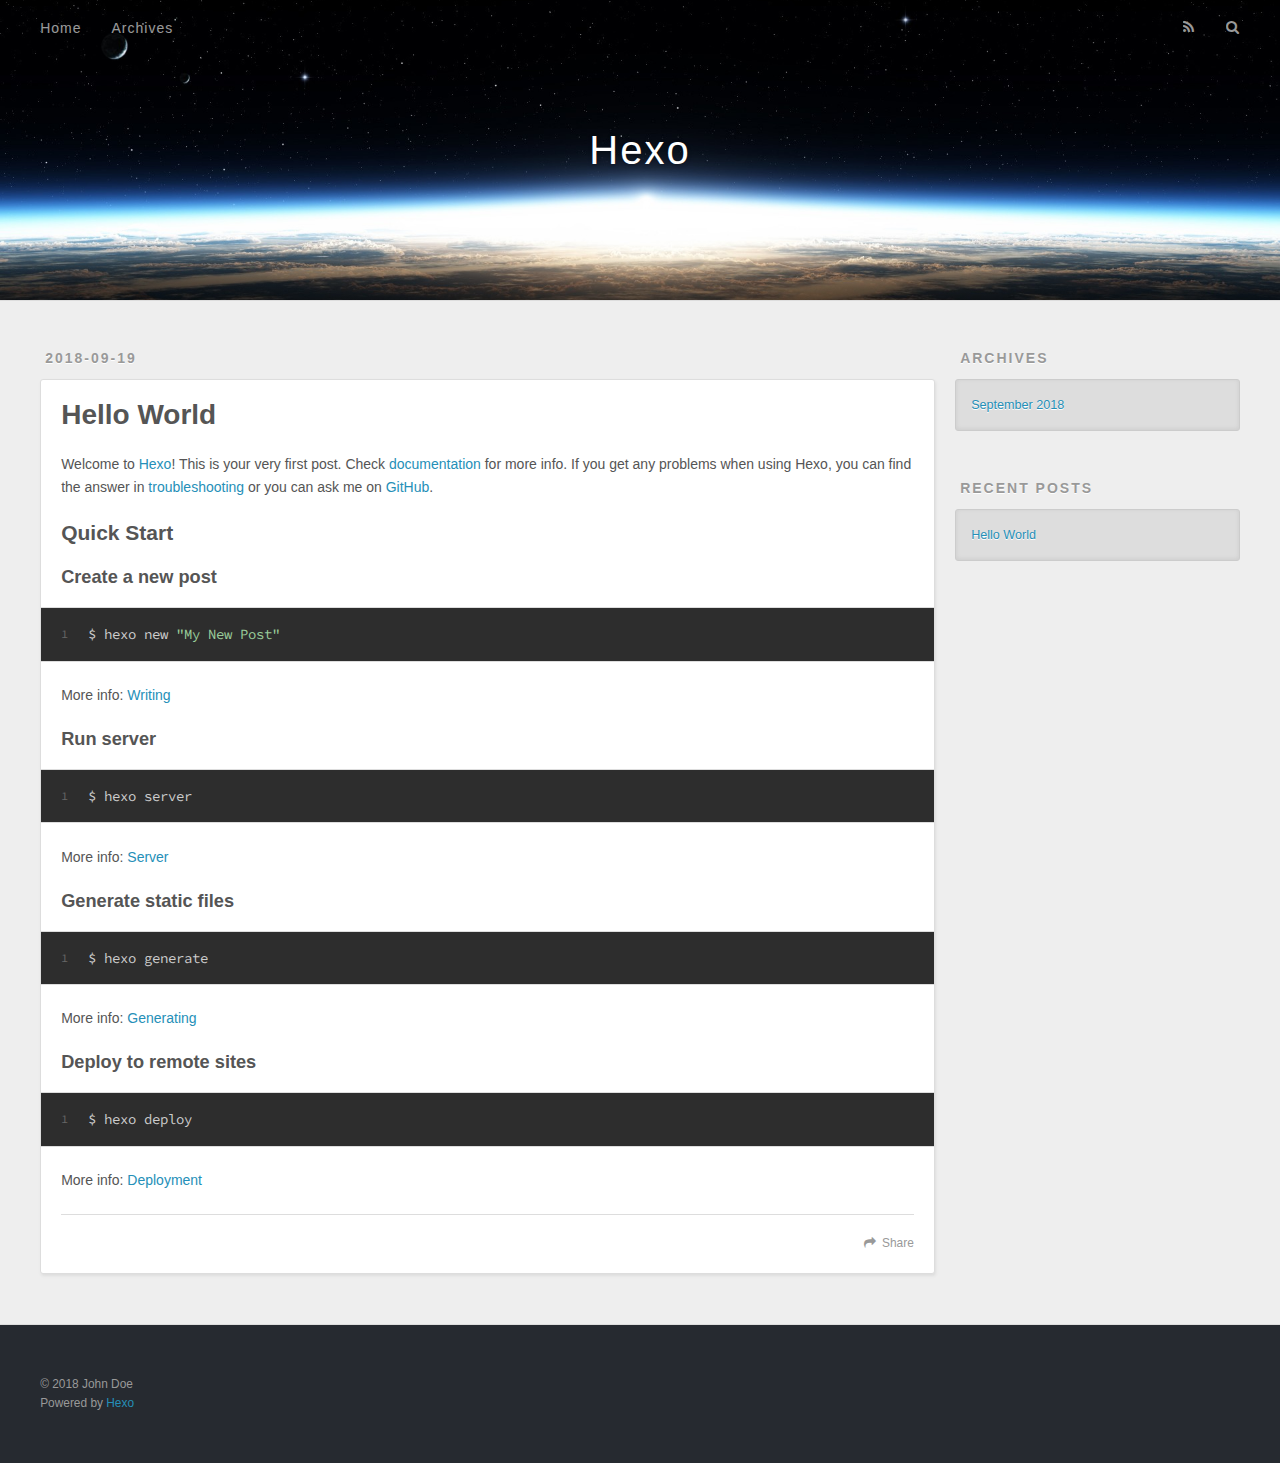
<file: index.html>
<!DOCTYPE html>
<html>
<head>
  <meta charset="utf-8">
  

  
  <title>Hexo</title>
  <meta name="viewport" content="width=device-width, initial-scale=1, maximum-scale=1">
  <meta property="og:type" content="website">
<meta property="og:title" content="Hexo">
<meta property="og:url" content="http://yoursite.com/index.html">
<meta property="og:site_name" content="Hexo">
<meta property="og:locale" content="default">
<meta name="twitter:card" content="summary">
<meta name="twitter:title" content="Hexo">
  
    <link rel="alternate" href="/atom.xml" title="Hexo" type="application/atom+xml">
  
  
    <link rel="icon" href="/favicon.png">
  
  
    <link href="//fonts.googleapis.com/css?family=Source+Code+Pro" rel="stylesheet" type="text/css">
  
  <link rel="stylesheet" href="/css/style.css">
</head>

<body>
  <div id="container">
    <div id="wrap">
      <header id="header">
  <div id="banner"></div>
  <div id="header-outer" class="outer">
    <div id="header-title" class="inner">
      <h1 id="logo-wrap">
        <a href="/" id="logo">Hexo</a>
      </h1>
      
    </div>
    <div id="header-inner" class="inner">
      <nav id="main-nav">
        <a id="main-nav-toggle" class="nav-icon"></a>
        
          <a class="main-nav-link" href="/">Home</a>
        
          <a class="main-nav-link" href="/archives">Archives</a>
        
      </nav>
      <nav id="sub-nav">
        
          <a id="nav-rss-link" class="nav-icon" href="/atom.xml" title="RSS Feed"></a>
        
        <a id="nav-search-btn" class="nav-icon" title="Search"></a>
      </nav>
      <div id="search-form-wrap">
        <form action="//google.com/search" method="get" accept-charset="UTF-8" class="search-form"><input type="search" name="q" class="search-form-input" placeholder="Search"><button type="submit" class="search-form-submit">&#xF002;</button><input type="hidden" name="sitesearch" value="http://yoursite.com"></form>
      </div>
    </div>
  </div>
</header>
      <div class="outer">
        <section id="main">
  
    <article id="post-hello-world" class="article article-type-post" itemscope itemprop="blogPost">
  <div class="article-meta">
    <a href="/2018/09/19/hello-world/" class="article-date">
  <time datetime="2018-09-19T08:23:38.314Z" itemprop="datePublished">2018-09-19</time>
</a>
    
  </div>
  <div class="article-inner">
    
    
      <header class="article-header">
        
  
    <h1 itemprop="name">
      <a class="article-title" href="/2018/09/19/hello-world/">Hello World</a>
    </h1>
  

      </header>
    
    <div class="article-entry" itemprop="articleBody">
      
        <p>Welcome to <a href="https://hexo.io/" target="_blank" rel="noopener">Hexo</a>! This is your very first post. Check <a href="https://hexo.io/docs/" target="_blank" rel="noopener">documentation</a> for more info. If you get any problems when using Hexo, you can find the answer in <a href="https://hexo.io/docs/troubleshooting.html" target="_blank" rel="noopener">troubleshooting</a> or you can ask me on <a href="https://github.com/hexojs/hexo/issues" target="_blank" rel="noopener">GitHub</a>.</p>
<h2 id="Quick-Start"><a href="#Quick-Start" class="headerlink" title="Quick Start"></a>Quick Start</h2><h3 id="Create-a-new-post"><a href="#Create-a-new-post" class="headerlink" title="Create a new post"></a>Create a new post</h3><figure class="highlight bash"><table><tr><td class="gutter"><pre><span class="line">1</span><br></pre></td><td class="code"><pre><span class="line">$ hexo new <span class="string">"My New Post"</span></span><br></pre></td></tr></table></figure>
<p>More info: <a href="https://hexo.io/docs/writing.html" target="_blank" rel="noopener">Writing</a></p>
<h3 id="Run-server"><a href="#Run-server" class="headerlink" title="Run server"></a>Run server</h3><figure class="highlight bash"><table><tr><td class="gutter"><pre><span class="line">1</span><br></pre></td><td class="code"><pre><span class="line">$ hexo server</span><br></pre></td></tr></table></figure>
<p>More info: <a href="https://hexo.io/docs/server.html" target="_blank" rel="noopener">Server</a></p>
<h3 id="Generate-static-files"><a href="#Generate-static-files" class="headerlink" title="Generate static files"></a>Generate static files</h3><figure class="highlight bash"><table><tr><td class="gutter"><pre><span class="line">1</span><br></pre></td><td class="code"><pre><span class="line">$ hexo generate</span><br></pre></td></tr></table></figure>
<p>More info: <a href="https://hexo.io/docs/generating.html" target="_blank" rel="noopener">Generating</a></p>
<h3 id="Deploy-to-remote-sites"><a href="#Deploy-to-remote-sites" class="headerlink" title="Deploy to remote sites"></a>Deploy to remote sites</h3><figure class="highlight bash"><table><tr><td class="gutter"><pre><span class="line">1</span><br></pre></td><td class="code"><pre><span class="line">$ hexo deploy</span><br></pre></td></tr></table></figure>
<p>More info: <a href="https://hexo.io/docs/deployment.html" target="_blank" rel="noopener">Deployment</a></p>

      
    </div>
    <footer class="article-footer">
      <a data-url="http://yoursite.com/2018/09/19/hello-world/" data-id="cjm8vusah0000b8v38bvvvcw1" class="article-share-link">Share</a>
      
      
    </footer>
  </div>
  
</article>


  


</section>
        
          <aside id="sidebar">
  
    

  
    

  
    
  
    
  <div class="widget-wrap">
    <h3 class="widget-title">Archives</h3>
    <div class="widget">
      <ul class="archive-list"><li class="archive-list-item"><a class="archive-list-link" href="/archives/2018/09/">September 2018</a></li></ul>
    </div>
  </div>


  
    
  <div class="widget-wrap">
    <h3 class="widget-title">Recent Posts</h3>
    <div class="widget">
      <ul>
        
          <li>
            <a href="/2018/09/19/hello-world/">Hello World</a>
          </li>
        
      </ul>
    </div>
  </div>

  
</aside>
        
      </div>
      <footer id="footer">
  
  <div class="outer">
    <div id="footer-info" class="inner">
      &copy; 2018 John Doe<br>
      Powered by <a href="http://hexo.io/" target="_blank">Hexo</a>
    </div>
  </div>
</footer>
    </div>
    <nav id="mobile-nav">
  
    <a href="/" class="mobile-nav-link">Home</a>
  
    <a href="/archives" class="mobile-nav-link">Archives</a>
  
</nav>
    

<script src="//ajax.googleapis.com/ajax/libs/jquery/2.0.3/jquery.min.js"></script>


  <link rel="stylesheet" href="/fancybox/jquery.fancybox.css">
  <script src="/fancybox/jquery.fancybox.pack.js"></script>


<script src="/js/script.js"></script>



  </div>
</body>
</html>
</file>
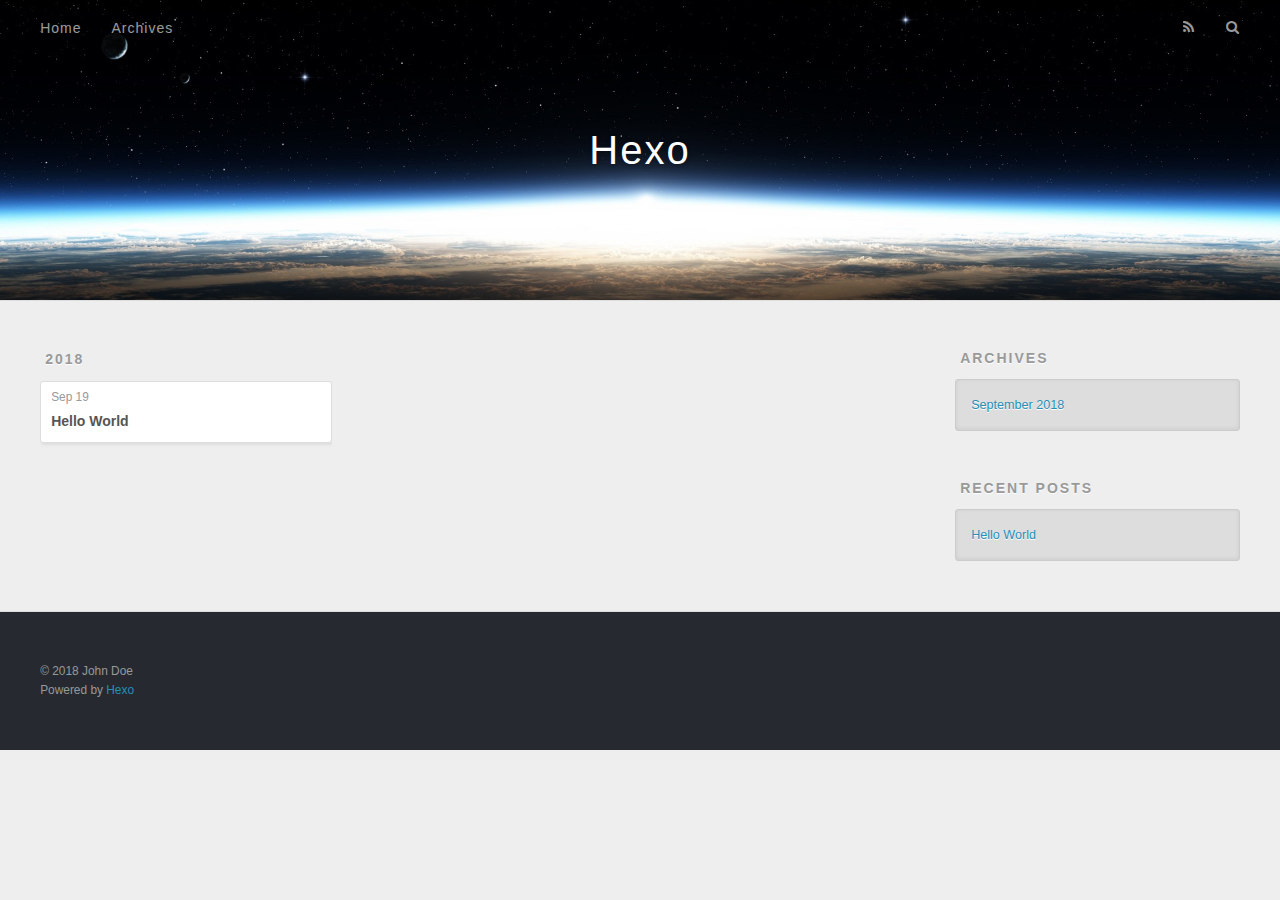
<file: archives/index.html>
<!DOCTYPE html>
<html>
<head>
  <meta charset="utf-8">
  

  
  <title>Archives | Hexo</title>
  <meta name="viewport" content="width=device-width, initial-scale=1, maximum-scale=1">
  <meta property="og:type" content="website">
<meta property="og:title" content="Hexo">
<meta property="og:url" content="http://yoursite.com/archives/index.html">
<meta property="og:site_name" content="Hexo">
<meta property="og:locale" content="default">
<meta name="twitter:card" content="summary">
<meta name="twitter:title" content="Hexo">
  
    <link rel="alternate" href="/atom.xml" title="Hexo" type="application/atom+xml">
  
  
    <link rel="icon" href="/favicon.png">
  
  
    <link href="//fonts.googleapis.com/css?family=Source+Code+Pro" rel="stylesheet" type="text/css">
  
  <link rel="stylesheet" href="/css/style.css">
</head>

<body>
  <div id="container">
    <div id="wrap">
      <header id="header">
  <div id="banner"></div>
  <div id="header-outer" class="outer">
    <div id="header-title" class="inner">
      <h1 id="logo-wrap">
        <a href="/" id="logo">Hexo</a>
      </h1>
      
    </div>
    <div id="header-inner" class="inner">
      <nav id="main-nav">
        <a id="main-nav-toggle" class="nav-icon"></a>
        
          <a class="main-nav-link" href="/">Home</a>
        
          <a class="main-nav-link" href="/archives">Archives</a>
        
      </nav>
      <nav id="sub-nav">
        
          <a id="nav-rss-link" class="nav-icon" href="/atom.xml" title="RSS Feed"></a>
        
        <a id="nav-search-btn" class="nav-icon" title="Search"></a>
      </nav>
      <div id="search-form-wrap">
        <form action="//google.com/search" method="get" accept-charset="UTF-8" class="search-form"><input type="search" name="q" class="search-form-input" placeholder="Search"><button type="submit" class="search-form-submit">&#xF002;</button><input type="hidden" name="sitesearch" value="http://yoursite.com"></form>
      </div>
    </div>
  </div>
</header>
      <div class="outer">
        <section id="main">
  
  
    
    
      
      
      <section class="archives-wrap">
        <div class="archive-year-wrap">
          <a href="/archives/2018" class="archive-year">2018</a>
        </div>
        <div class="archives">
    
    <article class="archive-article archive-type-post">
  <div class="archive-article-inner">
    <header class="archive-article-header">
      <a href="/2018/09/19/hello-world/" class="archive-article-date">
  <time datetime="2018-09-19T08:23:38.314Z" itemprop="datePublished">Sep 19</time>
</a>
      
  
    <h1 itemprop="name">
      <a class="archive-article-title" href="/2018/09/19/hello-world/">Hello World</a>
    </h1>
  

    </header>
  </div>
</article>
  
  
    </div></section>
  


</section>
        
          <aside id="sidebar">
  
    

  
    

  
    
  
    
  <div class="widget-wrap">
    <h3 class="widget-title">Archives</h3>
    <div class="widget">
      <ul class="archive-list"><li class="archive-list-item"><a class="archive-list-link" href="/archives/2018/09/">September 2018</a></li></ul>
    </div>
  </div>


  
    
  <div class="widget-wrap">
    <h3 class="widget-title">Recent Posts</h3>
    <div class="widget">
      <ul>
        
          <li>
            <a href="/2018/09/19/hello-world/">Hello World</a>
          </li>
        
      </ul>
    </div>
  </div>

  
</aside>
        
      </div>
      <footer id="footer">
  
  <div class="outer">
    <div id="footer-info" class="inner">
      &copy; 2018 John Doe<br>
      Powered by <a href="http://hexo.io/" target="_blank">Hexo</a>
    </div>
  </div>
</footer>
    </div>
    <nav id="mobile-nav">
  
    <a href="/" class="mobile-nav-link">Home</a>
  
    <a href="/archives" class="mobile-nav-link">Archives</a>
  
</nav>
    

<script src="//ajax.googleapis.com/ajax/libs/jquery/2.0.3/jquery.min.js"></script>


  <link rel="stylesheet" href="/fancybox/jquery.fancybox.css">
  <script src="/fancybox/jquery.fancybox.pack.js"></script>


<script src="/js/script.js"></script>



  </div>
</body>
</html>
</file>
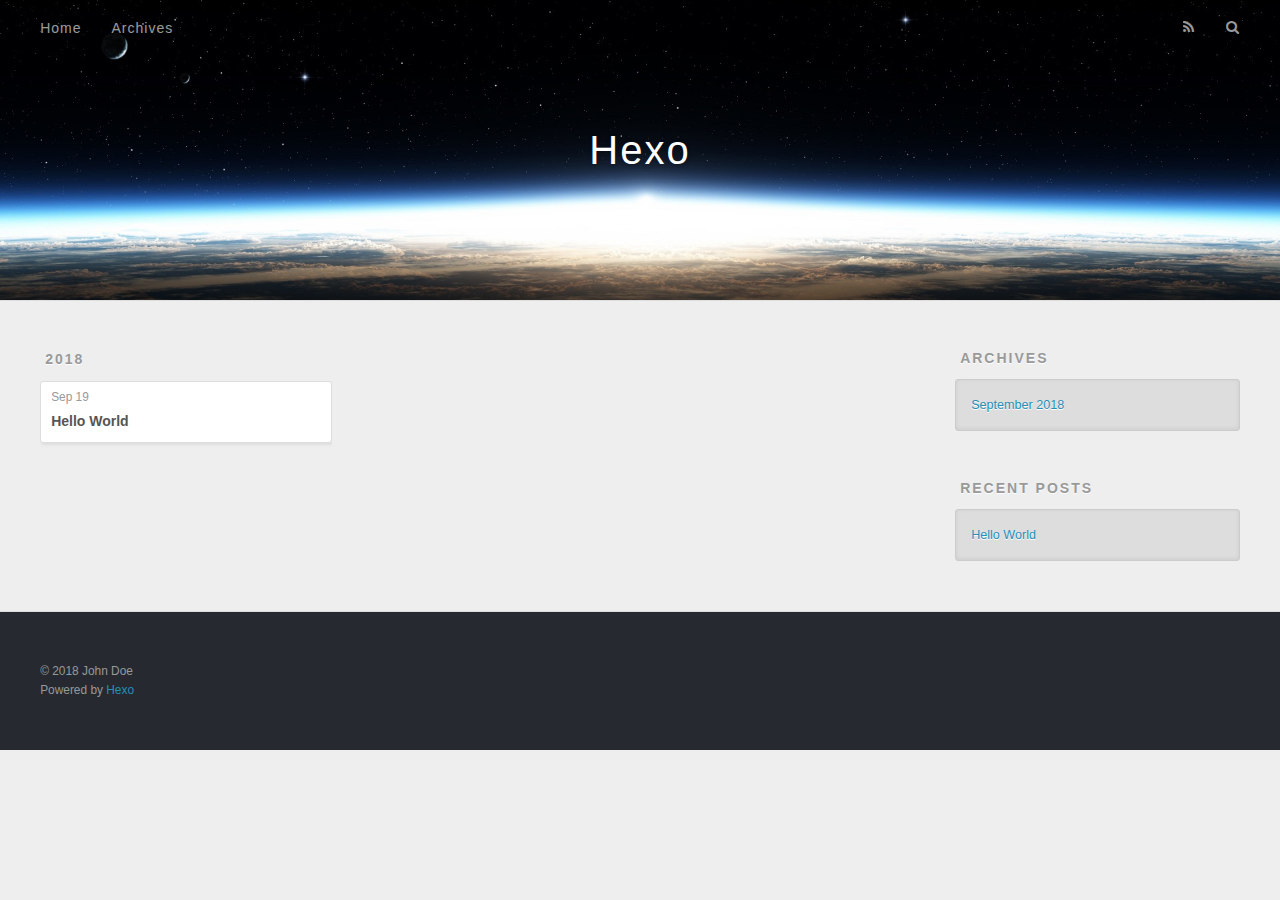
<file: archives/2018/index.html>
<!DOCTYPE html>
<html>
<head>
  <meta charset="utf-8">
  

  
  <title>Archives: 2018 | Hexo</title>
  <meta name="viewport" content="width=device-width, initial-scale=1, maximum-scale=1">
  <meta property="og:type" content="website">
<meta property="og:title" content="Hexo">
<meta property="og:url" content="http://yoursite.com/archives/2018/index.html">
<meta property="og:site_name" content="Hexo">
<meta property="og:locale" content="default">
<meta name="twitter:card" content="summary">
<meta name="twitter:title" content="Hexo">
  
    <link rel="alternate" href="/atom.xml" title="Hexo" type="application/atom+xml">
  
  
    <link rel="icon" href="/favicon.png">
  
  
    <link href="//fonts.googleapis.com/css?family=Source+Code+Pro" rel="stylesheet" type="text/css">
  
  <link rel="stylesheet" href="/css/style.css">
</head>

<body>
  <div id="container">
    <div id="wrap">
      <header id="header">
  <div id="banner"></div>
  <div id="header-outer" class="outer">
    <div id="header-title" class="inner">
      <h1 id="logo-wrap">
        <a href="/" id="logo">Hexo</a>
      </h1>
      
    </div>
    <div id="header-inner" class="inner">
      <nav id="main-nav">
        <a id="main-nav-toggle" class="nav-icon"></a>
        
          <a class="main-nav-link" href="/">Home</a>
        
          <a class="main-nav-link" href="/archives">Archives</a>
        
      </nav>
      <nav id="sub-nav">
        
          <a id="nav-rss-link" class="nav-icon" href="/atom.xml" title="RSS Feed"></a>
        
        <a id="nav-search-btn" class="nav-icon" title="Search"></a>
      </nav>
      <div id="search-form-wrap">
        <form action="//google.com/search" method="get" accept-charset="UTF-8" class="search-form"><input type="search" name="q" class="search-form-input" placeholder="Search"><button type="submit" class="search-form-submit">&#xF002;</button><input type="hidden" name="sitesearch" value="http://yoursite.com"></form>
      </div>
    </div>
  </div>
</header>
      <div class="outer">
        <section id="main">
  
  
    
    
      
      
      <section class="archives-wrap">
        <div class="archive-year-wrap">
          <a href="/archives/2018" class="archive-year">2018</a>
        </div>
        <div class="archives">
    
    <article class="archive-article archive-type-post">
  <div class="archive-article-inner">
    <header class="archive-article-header">
      <a href="/2018/09/19/hello-world/" class="archive-article-date">
  <time datetime="2018-09-19T08:23:38.314Z" itemprop="datePublished">Sep 19</time>
</a>
      
  
    <h1 itemprop="name">
      <a class="archive-article-title" href="/2018/09/19/hello-world/">Hello World</a>
    </h1>
  

    </header>
  </div>
</article>
  
  
    </div></section>
  


</section>
        
          <aside id="sidebar">
  
    

  
    

  
    
  
    
  <div class="widget-wrap">
    <h3 class="widget-title">Archives</h3>
    <div class="widget">
      <ul class="archive-list"><li class="archive-list-item"><a class="archive-list-link" href="/archives/2018/09/">September 2018</a></li></ul>
    </div>
  </div>


  
    
  <div class="widget-wrap">
    <h3 class="widget-title">Recent Posts</h3>
    <div class="widget">
      <ul>
        
          <li>
            <a href="/2018/09/19/hello-world/">Hello World</a>
          </li>
        
      </ul>
    </div>
  </div>

  
</aside>
        
      </div>
      <footer id="footer">
  
  <div class="outer">
    <div id="footer-info" class="inner">
      &copy; 2018 John Doe<br>
      Powered by <a href="http://hexo.io/" target="_blank">Hexo</a>
    </div>
  </div>
</footer>
    </div>
    <nav id="mobile-nav">
  
    <a href="/" class="mobile-nav-link">Home</a>
  
    <a href="/archives" class="mobile-nav-link">Archives</a>
  
</nav>
    

<script src="//ajax.googleapis.com/ajax/libs/jquery/2.0.3/jquery.min.js"></script>


  <link rel="stylesheet" href="/fancybox/jquery.fancybox.css">
  <script src="/fancybox/jquery.fancybox.pack.js"></script>


<script src="/js/script.js"></script>



  </div>
</body>
</html>
</file>
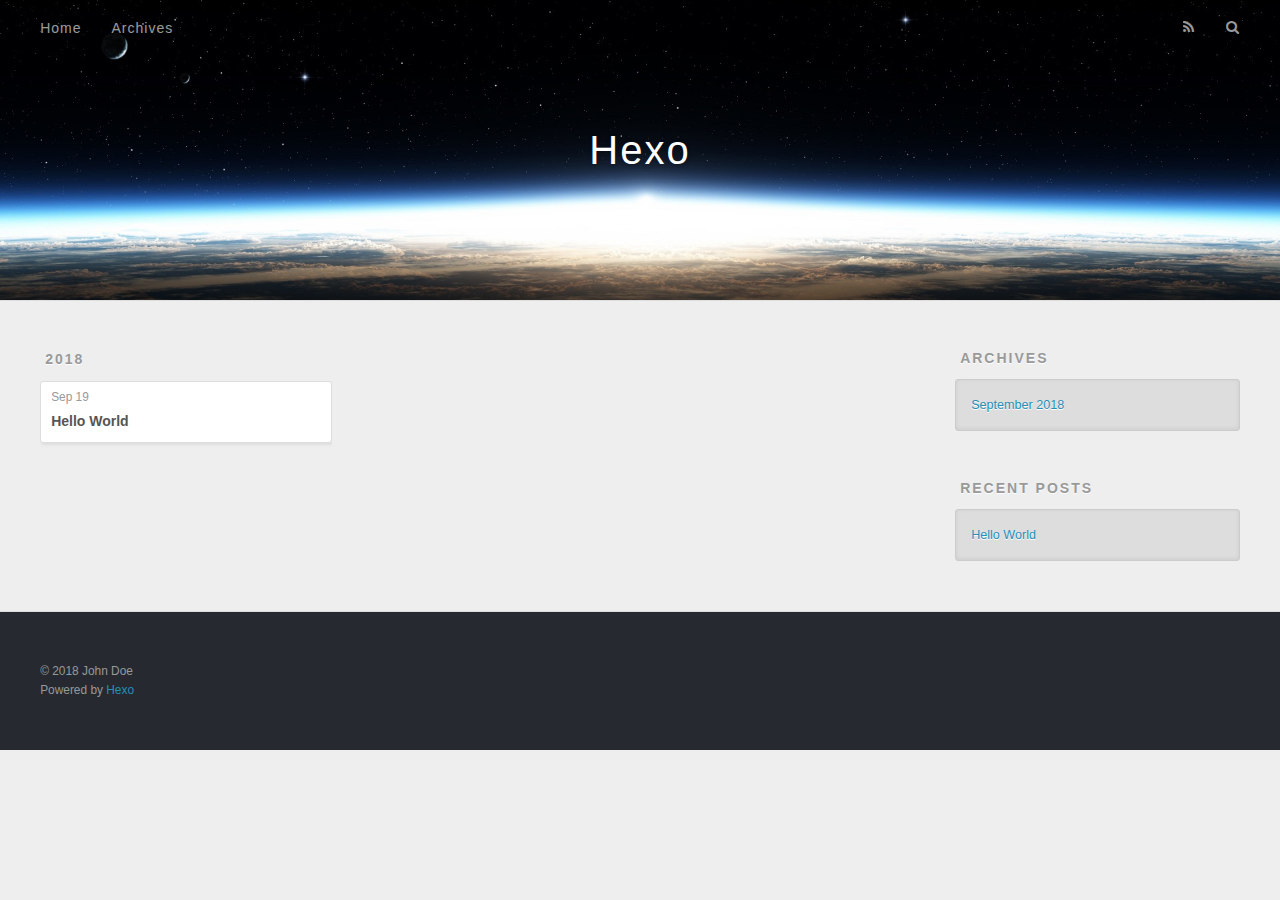
<file: archives/2018/09/index.html>
<!DOCTYPE html>
<html>
<head>
  <meta charset="utf-8">
  

  
  <title>Archives: 2018/9 | Hexo</title>
  <meta name="viewport" content="width=device-width, initial-scale=1, maximum-scale=1">
  <meta property="og:type" content="website">
<meta property="og:title" content="Hexo">
<meta property="og:url" content="http://yoursite.com/archives/2018/09/index.html">
<meta property="og:site_name" content="Hexo">
<meta property="og:locale" content="default">
<meta name="twitter:card" content="summary">
<meta name="twitter:title" content="Hexo">
  
    <link rel="alternate" href="/atom.xml" title="Hexo" type="application/atom+xml">
  
  
    <link rel="icon" href="/favicon.png">
  
  
    <link href="//fonts.googleapis.com/css?family=Source+Code+Pro" rel="stylesheet" type="text/css">
  
  <link rel="stylesheet" href="/css/style.css">
</head>

<body>
  <div id="container">
    <div id="wrap">
      <header id="header">
  <div id="banner"></div>
  <div id="header-outer" class="outer">
    <div id="header-title" class="inner">
      <h1 id="logo-wrap">
        <a href="/" id="logo">Hexo</a>
      </h1>
      
    </div>
    <div id="header-inner" class="inner">
      <nav id="main-nav">
        <a id="main-nav-toggle" class="nav-icon"></a>
        
          <a class="main-nav-link" href="/">Home</a>
        
          <a class="main-nav-link" href="/archives">Archives</a>
        
      </nav>
      <nav id="sub-nav">
        
          <a id="nav-rss-link" class="nav-icon" href="/atom.xml" title="RSS Feed"></a>
        
        <a id="nav-search-btn" class="nav-icon" title="Search"></a>
      </nav>
      <div id="search-form-wrap">
        <form action="//google.com/search" method="get" accept-charset="UTF-8" class="search-form"><input type="search" name="q" class="search-form-input" placeholder="Search"><button type="submit" class="search-form-submit">&#xF002;</button><input type="hidden" name="sitesearch" value="http://yoursite.com"></form>
      </div>
    </div>
  </div>
</header>
      <div class="outer">
        <section id="main">
  
  
    
    
      
      
      <section class="archives-wrap">
        <div class="archive-year-wrap">
          <a href="/archives/2018" class="archive-year">2018</a>
        </div>
        <div class="archives">
    
    <article class="archive-article archive-type-post">
  <div class="archive-article-inner">
    <header class="archive-article-header">
      <a href="/2018/09/19/hello-world/" class="archive-article-date">
  <time datetime="2018-09-19T08:23:38.314Z" itemprop="datePublished">Sep 19</time>
</a>
      
  
    <h1 itemprop="name">
      <a class="archive-article-title" href="/2018/09/19/hello-world/">Hello World</a>
    </h1>
  

    </header>
  </div>
</article>
  
  
    </div></section>
  


</section>
        
          <aside id="sidebar">
  
    

  
    

  
    
  
    
  <div class="widget-wrap">
    <h3 class="widget-title">Archives</h3>
    <div class="widget">
      <ul class="archive-list"><li class="archive-list-item"><a class="archive-list-link" href="/archives/2018/09/">September 2018</a></li></ul>
    </div>
  </div>


  
    
  <div class="widget-wrap">
    <h3 class="widget-title">Recent Posts</h3>
    <div class="widget">
      <ul>
        
          <li>
            <a href="/2018/09/19/hello-world/">Hello World</a>
          </li>
        
      </ul>
    </div>
  </div>

  
</aside>
        
      </div>
      <footer id="footer">
  
  <div class="outer">
    <div id="footer-info" class="inner">
      &copy; 2018 John Doe<br>
      Powered by <a href="http://hexo.io/" target="_blank">Hexo</a>
    </div>
  </div>
</footer>
    </div>
    <nav id="mobile-nav">
  
    <a href="/" class="mobile-nav-link">Home</a>
  
    <a href="/archives" class="mobile-nav-link">Archives</a>
  
</nav>
    

<script src="//ajax.googleapis.com/ajax/libs/jquery/2.0.3/jquery.min.js"></script>


  <link rel="stylesheet" href="/fancybox/jquery.fancybox.css">
  <script src="/fancybox/jquery.fancybox.pack.js"></script>


<script src="/js/script.js"></script>



  </div>
</body>
</html>
</file>
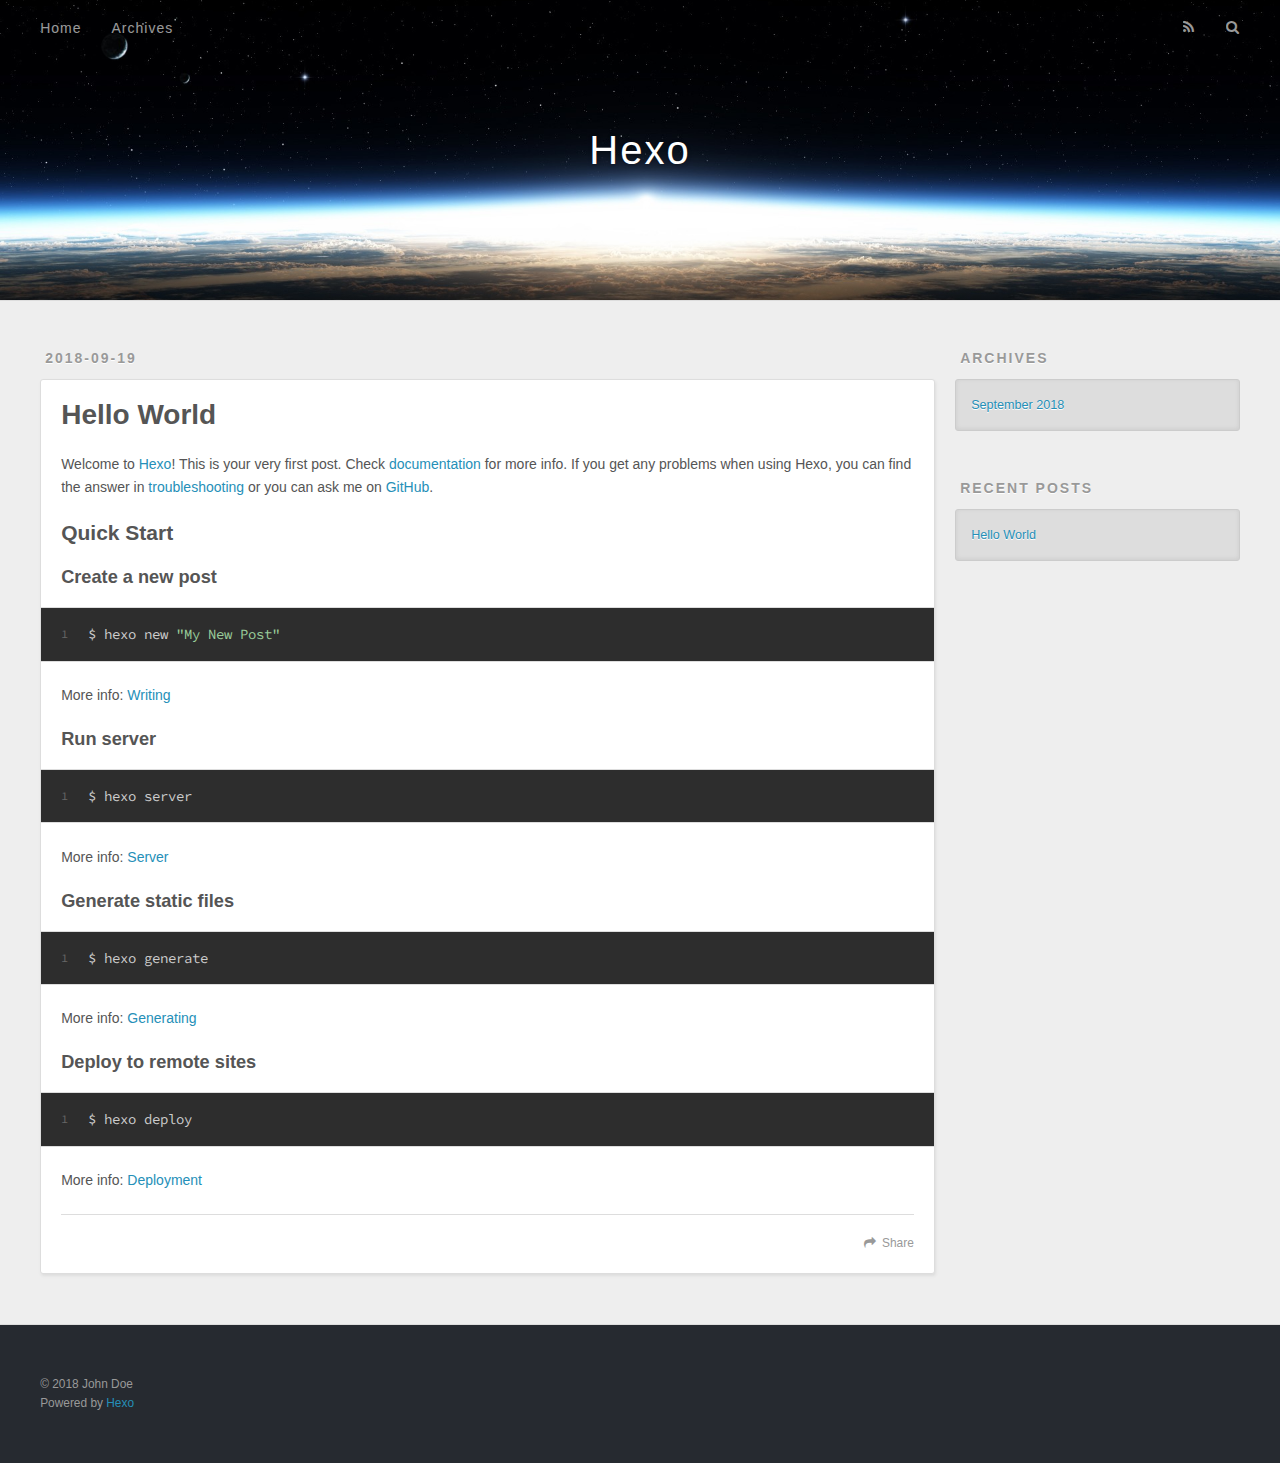
<file: 2018/09/19/hello-world/index.html>
<!DOCTYPE html>
<html>
<head>
  <meta charset="utf-8">
  

  
  <title>Hello World | Hexo</title>
  <meta name="viewport" content="width=device-width, initial-scale=1, maximum-scale=1">
  <meta name="description" content="Welcome to Hexo! This is your very first post. Check documentation for more info. If you get any problems when using Hexo, you can find the answer in troubleshooting or you can ask me on GitHub. Quick">
<meta property="og:type" content="article">
<meta property="og:title" content="Hello World">
<meta property="og:url" content="http://yoursite.com/2018/09/19/hello-world/index.html">
<meta property="og:site_name" content="Hexo">
<meta property="og:description" content="Welcome to Hexo! This is your very first post. Check documentation for more info. If you get any problems when using Hexo, you can find the answer in troubleshooting or you can ask me on GitHub. Quick">
<meta property="og:locale" content="default">
<meta property="og:updated_time" content="2018-09-19T08:23:38.314Z">
<meta name="twitter:card" content="summary">
<meta name="twitter:title" content="Hello World">
<meta name="twitter:description" content="Welcome to Hexo! This is your very first post. Check documentation for more info. If you get any problems when using Hexo, you can find the answer in troubleshooting or you can ask me on GitHub. Quick">
  
    <link rel="alternate" href="/atom.xml" title="Hexo" type="application/atom+xml">
  
  
    <link rel="icon" href="/favicon.png">
  
  
    <link href="//fonts.googleapis.com/css?family=Source+Code+Pro" rel="stylesheet" type="text/css">
  
  <link rel="stylesheet" href="/css/style.css">
</head>

<body>
  <div id="container">
    <div id="wrap">
      <header id="header">
  <div id="banner"></div>
  <div id="header-outer" class="outer">
    <div id="header-title" class="inner">
      <h1 id="logo-wrap">
        <a href="/" id="logo">Hexo</a>
      </h1>
      
    </div>
    <div id="header-inner" class="inner">
      <nav id="main-nav">
        <a id="main-nav-toggle" class="nav-icon"></a>
        
          <a class="main-nav-link" href="/">Home</a>
        
          <a class="main-nav-link" href="/archives">Archives</a>
        
      </nav>
      <nav id="sub-nav">
        
          <a id="nav-rss-link" class="nav-icon" href="/atom.xml" title="RSS Feed"></a>
        
        <a id="nav-search-btn" class="nav-icon" title="Search"></a>
      </nav>
      <div id="search-form-wrap">
        <form action="//google.com/search" method="get" accept-charset="UTF-8" class="search-form"><input type="search" name="q" class="search-form-input" placeholder="Search"><button type="submit" class="search-form-submit">&#xF002;</button><input type="hidden" name="sitesearch" value="http://yoursite.com"></form>
      </div>
    </div>
  </div>
</header>
      <div class="outer">
        <section id="main"><article id="post-hello-world" class="article article-type-post" itemscope itemprop="blogPost">
  <div class="article-meta">
    <a href="/2018/09/19/hello-world/" class="article-date">
  <time datetime="2018-09-19T08:23:38.314Z" itemprop="datePublished">2018-09-19</time>
</a>
    
  </div>
  <div class="article-inner">
    
    
      <header class="article-header">
        
  
    <h1 class="article-title" itemprop="name">
      Hello World
    </h1>
  

      </header>
    
    <div class="article-entry" itemprop="articleBody">
      
        <p>Welcome to <a href="https://hexo.io/" target="_blank" rel="noopener">Hexo</a>! This is your very first post. Check <a href="https://hexo.io/docs/" target="_blank" rel="noopener">documentation</a> for more info. If you get any problems when using Hexo, you can find the answer in <a href="https://hexo.io/docs/troubleshooting.html" target="_blank" rel="noopener">troubleshooting</a> or you can ask me on <a href="https://github.com/hexojs/hexo/issues" target="_blank" rel="noopener">GitHub</a>.</p>
<h2 id="Quick-Start"><a href="#Quick-Start" class="headerlink" title="Quick Start"></a>Quick Start</h2><h3 id="Create-a-new-post"><a href="#Create-a-new-post" class="headerlink" title="Create a new post"></a>Create a new post</h3><figure class="highlight bash"><table><tr><td class="gutter"><pre><span class="line">1</span><br></pre></td><td class="code"><pre><span class="line">$ hexo new <span class="string">"My New Post"</span></span><br></pre></td></tr></table></figure>
<p>More info: <a href="https://hexo.io/docs/writing.html" target="_blank" rel="noopener">Writing</a></p>
<h3 id="Run-server"><a href="#Run-server" class="headerlink" title="Run server"></a>Run server</h3><figure class="highlight bash"><table><tr><td class="gutter"><pre><span class="line">1</span><br></pre></td><td class="code"><pre><span class="line">$ hexo server</span><br></pre></td></tr></table></figure>
<p>More info: <a href="https://hexo.io/docs/server.html" target="_blank" rel="noopener">Server</a></p>
<h3 id="Generate-static-files"><a href="#Generate-static-files" class="headerlink" title="Generate static files"></a>Generate static files</h3><figure class="highlight bash"><table><tr><td class="gutter"><pre><span class="line">1</span><br></pre></td><td class="code"><pre><span class="line">$ hexo generate</span><br></pre></td></tr></table></figure>
<p>More info: <a href="https://hexo.io/docs/generating.html" target="_blank" rel="noopener">Generating</a></p>
<h3 id="Deploy-to-remote-sites"><a href="#Deploy-to-remote-sites" class="headerlink" title="Deploy to remote sites"></a>Deploy to remote sites</h3><figure class="highlight bash"><table><tr><td class="gutter"><pre><span class="line">1</span><br></pre></td><td class="code"><pre><span class="line">$ hexo deploy</span><br></pre></td></tr></table></figure>
<p>More info: <a href="https://hexo.io/docs/deployment.html" target="_blank" rel="noopener">Deployment</a></p>

      
    </div>
    <footer class="article-footer">
      <a data-url="http://yoursite.com/2018/09/19/hello-world/" data-id="cjm8vusah0000b8v38bvvvcw1" class="article-share-link">Share</a>
      
      
    </footer>
  </div>
  
    
  
</article>

</section>
        
          <aside id="sidebar">
  
    

  
    

  
    
  
    
  <div class="widget-wrap">
    <h3 class="widget-title">Archives</h3>
    <div class="widget">
      <ul class="archive-list"><li class="archive-list-item"><a class="archive-list-link" href="/archives/2018/09/">September 2018</a></li></ul>
    </div>
  </div>


  
    
  <div class="widget-wrap">
    <h3 class="widget-title">Recent Posts</h3>
    <div class="widget">
      <ul>
        
          <li>
            <a href="/2018/09/19/hello-world/">Hello World</a>
          </li>
        
      </ul>
    </div>
  </div>

  
</aside>
        
      </div>
      <footer id="footer">
  
  <div class="outer">
    <div id="footer-info" class="inner">
      &copy; 2018 John Doe<br>
      Powered by <a href="http://hexo.io/" target="_blank">Hexo</a>
    </div>
  </div>
</footer>
    </div>
    <nav id="mobile-nav">
  
    <a href="/" class="mobile-nav-link">Home</a>
  
    <a href="/archives" class="mobile-nav-link">Archives</a>
  
</nav>
    

<script src="//ajax.googleapis.com/ajax/libs/jquery/2.0.3/jquery.min.js"></script>


  <link rel="stylesheet" href="/fancybox/jquery.fancybox.css">
  <script src="/fancybox/jquery.fancybox.pack.js"></script>


<script src="/js/script.js"></script>



  </div>
</body>
</html>
</file>
<file: css/style.css>
body {
  width: 100%;
}
body:before,
body:after {
  content: "";
  display: table;
}
body:after {
  clear: both;
}
html,
body,
div,
span,
applet,
object,
iframe,
h1,
h2,
h3,
h4,
h5,
h6,
p,
blockquote,
pre,
a,
abbr,
acronym,
address,
big,
cite,
code,
del,
dfn,
em,
img,
ins,
kbd,
q,
s,
samp,
small,
strike,
strong,
sub,
sup,
tt,
var,
dl,
dt,
dd,
ol,
ul,
li,
fieldset,
form,
label,
legend,
table,
caption,
tbody,
tfoot,
thead,
tr,
th,
td {
  margin: 0;
  padding: 0;
  border: 0;
  outline: 0;
  font-weight: inherit;
  font-style: inherit;
  font-family: inherit;
  font-size: 100%;
  vertical-align: baseline;
}
body {
  line-height: 1;
  color: #000;
  background:#FFF;
}
ol,
ul {
  list-style: none;
}
table {
  border-collapse: separate;
  border-spacing: 0;
  vertical-align: middle;
}
caption,
th,
td {
  text-align: left;
  font-weight: normal;
  vertical-align: middle;
}
a img {
  border: none;
}
input,
button {
  margin: 0;
  padding: 0;
}
input::-moz-focus-inner,
button::-moz-focus-inner {
  border: 0;
  padding: 0;
}
@font-face {
  font-family: FontAwesome;
  font-style: normal;
  font-weight: normal;
  src: url("fonts/fontawesome-webfont.eot?v=#4.0.3");
  src: url("fonts/fontawesome-webfont.eot?#iefix&v=#4.0.3") format("embedded-opentype"), url("fonts/fontawesome-webfont.woff?v=#4.0.3") format("woff"), url("fonts/fontawesome-webfont.ttf?v=#4.0.3") format("truetype"), url("fonts/fontawesome-webfont.svg#fontawesomeregular?v=#4.0.3") format("svg");
}
html,
body,
#container {
  height: 100%;
}
body {
  background: #eee;
  font: 14px -apple-system, BlinkMacSystemFont, "Segoe UI", "Roboto", "Oxygen", "Ubuntu", "Cantarell", "Fira Sans", "Droid Sans", "Helvetica Neue", sans-serif;
  -webkit-text-size-adjust: 100%;
}
.outer {
  max-width: 1220px;
  margin: 0 auto;
  padding: 0 20px;
}
.outer:before,
.outer:after {
  content: "";
  display: table;
}
.outer:after {
  clear: both;
}
.inner {
  display: inline;
  float: left;
  width: 98.33333333333333%;
  margin: 0 0.833333333333333%;
}
.left,
.alignleft {
  float: left;
}
.right,
.alignright {
  float: right;
}
.clear {
  clear: both;
}
#container {
  position: relative;
}
.mobile-nav-on {
  overflow: hidden;
}
#wrap {
  height: 100%;
  width: 100%;
  position: absolute;
  top: 0;
  left: 0;
  -webkit-transition: 0.2s ease-out;
  -moz-transition: 0.2s ease-out;
  -ms-transition: 0.2s ease-out;
  transition: 0.2s ease-out;
  z-index: 1;
  background: #eee;
}
.mobile-nav-on #wrap {
  left: 280px;
}
@media screen and (min-width: 768px) {
  #main {
    display: inline;
    float: left;
    width: 73.33333333333333%;
    margin: 0 0.833333333333333%;
  }
}
.article-date,
.article-category-link,
.archive-year,
.widget-title {
  text-decoration: none;
  text-transform: uppercase;
  letter-spacing: 2px;
  color: #999;
  margin-bottom: 1em;
  margin-left: 5px;
  line-height: 1em;
  text-shadow: 0 1px #fff;
  font-weight: bold;
}
.article-inner,
.archive-article-inner {
  background: #fff;
  -webkit-box-shadow: 1px 2px 3px #ddd;
  box-shadow: 1px 2px 3px #ddd;
  border: 1px solid #ddd;
  border-radius: 3px;
}
.article-entry h1,
.widget h1 {
  font-size: 2em;
}
.article-entry h2,
.widget h2 {
  font-size: 1.5em;
}
.article-entry h3,
.widget h3 {
  font-size: 1.3em;
}
.article-entry h4,
.widget h4 {
  font-size: 1.2em;
}
.article-entry h5,
.widget h5 {
  font-size: 1em;
}
.article-entry h6,
.widget h6 {
  font-size: 1em;
  color: #999;
}
.article-entry hr,
.widget hr {
  border: 1px dashed #ddd;
}
.article-entry strong,
.widget strong {
  font-weight: bold;
}
.article-entry em,
.widget em,
.article-entry cite,
.widget cite {
  font-style: italic;
}
.article-entry sup,
.widget sup,
.article-entry sub,
.widget sub {
  font-size: 0.75em;
  line-height: 0;
  position: relative;
  vertical-align: baseline;
}
.article-entry sup,
.widget sup {
  top: -0.5em;
}
.article-entry sub,
.widget sub {
  bottom: -0.2em;
}
.article-entry small,
.widget small {
  font-size: 0.85em;
}
.article-entry acronym,
.widget acronym,
.article-entry abbr,
.widget abbr {
  border-bottom: 1px dotted;
}
.article-entry ul,
.widget ul,
.article-entry ol,
.widget ol,
.article-entry dl,
.widget dl {
  margin: 0 20px;
  line-height: 1.6em;
}
.article-entry ul ul,
.widget ul ul,
.article-entry ol ul,
.widget ol ul,
.article-entry ul ol,
.widget ul ol,
.article-entry ol ol,
.widget ol ol {
  margin-top: 0;
  margin-bottom: 0;
}
.article-entry ul,
.widget ul {
  list-style: disc;
}
.article-entry ol,
.widget ol {
  list-style: decimal;
}
.article-entry dt,
.widget dt {
  font-weight: bold;
}
#header {
  height: 300px;
  position: relative;
  border-bottom: 1px solid #ddd;
}
#header:before,
#header:after {
  content: "";
  position: absolute;
  left: 0;
  right: 0;
  height: 40px;
}
#header:before {
  top: 0;
  background: -webkit-linear-gradient(rgba(0,0,0,0.2), transparent);
  background: -moz-linear-gradient(rgba(0,0,0,0.2), transparent);
  background: -ms-linear-gradient(rgba(0,0,0,0.2), transparent);
  background: linear-gradient(rgba(0,0,0,0.2), transparent);
}
#header:after {
  bottom: 0;
  background: -webkit-linear-gradient(transparent, rgba(0,0,0,0.2));
  background: -moz-linear-gradient(transparent, rgba(0,0,0,0.2));
  background: -ms-linear-gradient(transparent, rgba(0,0,0,0.2));
  background: linear-gradient(transparent, rgba(0,0,0,0.2));
}
#header-outer {
  height: 100%;
  position: relative;
}
#header-inner {
  position: relative;
  overflow: hidden;
}
#banner {
  position: absolute;
  top: 0;
  left: 0;
  width: 100%;
  height: 100%;
  background: url("images/banner.jpg") center #000;
  -webkit-background-size: cover;
  -moz-background-size: cover;
  background-size: cover;
  z-index: -1;
}
#header-title {
  text-align: center;
  height: 40px;
  position: absolute;
  top: 50%;
  left: 0;
  margin-top: -20px;
}
#logo,
#subtitle {
  text-decoration: none;
  color: #fff;
  font-weight: 300;
  text-shadow: 0 1px 4px rgba(0,0,0,0.3);
}
#logo {
  font-size: 40px;
  line-height: 40px;
  letter-spacing: 2px;
}
#subtitle {
  font-size: 16px;
  line-height: 16px;
  letter-spacing: 1px;
}
#subtitle-wrap {
  margin-top: 16px;
}
#main-nav {
  float: left;
  margin-left: -15px;
}
.nav-icon,
.main-nav-link {
  float: left;
  color: #fff;
  opacity: 0.6;
  text-decoration: none;
  text-shadow: 0 1px rgba(0,0,0,0.2);
  -webkit-transition: opacity 0.2s;
  -moz-transition: opacity 0.2s;
  -ms-transition: opacity 0.2s;
  transition: opacity 0.2s;
  display: block;
  padding: 20px 15px;
}
.nav-icon:hover,
.main-nav-link:hover {
  opacity: 1;
}
.nav-icon {
  font-family: FontAwesome;
  text-align: center;
  font-size: 14px;
  width: 14px;
  height: 14px;
  padding: 20px 15px;
  position: relative;
  cursor: pointer;
}
.main-nav-link {
  font-weight: 300;
  letter-spacing: 1px;
}
@media screen and (max-width: 479px) {
  .main-nav-link {
    display: none;
  }
}
#main-nav-toggle {
  display: none;
}
#main-nav-toggle:before {
  content: "\f0c9";
}
@media screen and (max-width: 479px) {
  #main-nav-toggle {
    display: block;
  }
}
#sub-nav {
  float: right;
  margin-right: -15px;
}
#nav-rss-link:before {
  content: "\f09e";
}
#nav-search-btn:before {
  content: "\f002";
}
#search-form-wrap {
  position: absolute;
  top: 15px;
  width: 150px;
  height: 30px;
  right: -150px;
  opacity: 0;
  -webkit-transition: 0.2s ease-out;
  -moz-transition: 0.2s ease-out;
  -ms-transition: 0.2s ease-out;
  transition: 0.2s ease-out;
}
#search-form-wrap.on {
  opacity: 1;
  right: 0;
}
@media screen and (max-width: 479px) {
  #search-form-wrap {
    width: 100%;
    right: -100%;
  }
}
.search-form {
  position: absolute;
  top: 0;
  left: 0;
  right: 0;
  background: #fff;
  padding: 5px 15px;
  border-radius: 15px;
  -webkit-box-shadow: 0 0 10px rgba(0,0,0,0.3);
  box-shadow: 0 0 10px rgba(0,0,0,0.3);
}
.search-form-input {
  border: none;
  background: none;
  color: #555;
  width: 100%;
  font: 13px -apple-system, BlinkMacSystemFont, "Segoe UI", "Roboto", "Oxygen", "Ubuntu", "Cantarell", "Fira Sans", "Droid Sans", "Helvetica Neue", sans-serif;
  outline: none;
}
.search-form-input::-webkit-search-results-decoration,
.search-form-input::-webkit-search-cancel-button {
  -webkit-appearance: none;
}
.search-form-submit {
  position: absolute;
  top: 50%;
  right: 10px;
  margin-top: -7px;
  font: 13px FontAwesome;
  border: none;
  background: none;
  color: #bbb;
  cursor: pointer;
}
.search-form-submit:hover,
.search-form-submit:focus {
  color: #777;
}
.article {
  margin: 50px 0;
}
.article-inner {
  overflow: hidden;
}
.article-meta:before,
.article-meta:after {
  content: "";
  display: table;
}
.article-meta:after {
  clear: both;
}
.article-date {
  float: left;
}
.article-category {
  float: left;
  line-height: 1em;
  color: #ccc;
  text-shadow: 0 1px #fff;
  margin-left: 8px;
}
.article-category:before {
  content: "\2022";
}
.article-category-link {
  margin: 0 12px 1em;
}
.article-header {
  padding: 20px 20px 0;
}
.article-title {
  text-decoration: none;
  font-size: 2em;
  font-weight: bold;
  color: #555;
  line-height: 1.1em;
  -webkit-transition: color 0.2s;
  -moz-transition: color 0.2s;
  -ms-transition: color 0.2s;
  transition: color 0.2s;
}
a.article-title:hover {
  color: #258fb8;
}
.article-entry {
  color: #555;
  padding: 0 20px;
}
.article-entry:before,
.article-entry:after {
  content: "";
  display: table;
}
.article-entry:after {
  clear: both;
}
.article-entry p,
.article-entry table {
  line-height: 1.6em;
  margin: 1.6em 0;
}
.article-entry h1,
.article-entry h2,
.article-entry h3,
.article-entry h4,
.article-entry h5,
.article-entry h6 {
  font-weight: bold;
}
.article-entry h1,
.article-entry h2,
.article-entry h3,
.article-entry h4,
.article-entry h5,
.article-entry h6 {
  line-height: 1.1em;
  margin: 1.1em 0;
}
.article-entry a {
  color: #258fb8;
  text-decoration: none;
}
.article-entry a:hover {
  text-decoration: underline;
}
.article-entry ul,
.article-entry ol,
.article-entry dl {
  margin-top: 1.6em;
  margin-bottom: 1.6em;
}
.article-entry img,
.article-entry video {
  max-width: 100%;
  height: auto;
  display: block;
  margin: auto;
}
.article-entry iframe {
  border: none;
}
.article-entry table {
  width: 100%;
  border-collapse: collapse;
  border-spacing: 0;
}
.article-entry th {
  font-weight: bold;
  border-bottom: 3px solid #ddd;
  padding-bottom: 0.5em;
}
.article-entry td {
  border-bottom: 1px solid #ddd;
  padding: 10px 0;
}
.article-entry blockquote {
  font-family: Georgia, "Times New Roman", serif;
  font-size: 1.4em;
  margin: 1.6em 20px;
  text-align: center;
}
.article-entry blockquote footer {
  font-size: 14px;
  margin: 1.6em 0;
  font-family: -apple-system, BlinkMacSystemFont, "Segoe UI", "Roboto", "Oxygen", "Ubuntu", "Cantarell", "Fira Sans", "Droid Sans", "Helvetica Neue", sans-serif;
}
.article-entry blockquote footer cite:before {
  content: "—";
  padding: 0 0.5em;
}
.article-entry .pullquote {
  text-align: left;
  width: 45%;
  margin: 0;
}
.article-entry .pullquote.left {
  margin-left: 0.5em;
  margin-right: 1em;
}
.article-entry .pullquote.right {
  margin-right: 0.5em;
  margin-left: 1em;
}
.article-entry .caption {
  color: #999;
  display: block;
  font-size: 0.9em;
  margin-top: 0.5em;
  position: relative;
  text-align: center;
}
.article-entry .video-container {
  position: relative;
  padding-top: 56.25%;
  height: 0;
  overflow: hidden;
}
.article-entry .video-container iframe,
.article-entry .video-container object,
.article-entry .video-container embed {
  position: absolute;
  top: 0;
  left: 0;
  width: 100%;
  height: 100%;
  margin-top: 0;
}
.article-more-link a {
  display: inline-block;
  line-height: 1em;
  padding: 6px 15px;
  border-radius: 15px;
  background: #eee;
  color: #999;
  text-shadow: 0 1px #fff;
  text-decoration: none;
}
.article-more-link a:hover {
  background: #258fb8;
  color: #fff;
  text-decoration: none;
  text-shadow: 0 1px #1e7293;
}
.article-footer {
  font-size: 0.85em;
  line-height: 1.6em;
  border-top: 1px solid #ddd;
  padding-top: 1.6em;
  margin: 0 20px 20px;
}
.article-footer:before,
.article-footer:after {
  content: "";
  display: table;
}
.article-footer:after {
  clear: both;
}
.article-footer a {
  color: #999;
  text-decoration: none;
}
.article-footer a:hover {
  color: #555;
}
.article-tag-list-item {
  float: left;
  margin-right: 10px;
}
.article-tag-list-link:before {
  content: "#";
}
.article-comment-link {
  float: right;
}
.article-comment-link:before {
  content: "\f075";
  font-family: FontAwesome;
  padding-right: 8px;
}
.article-share-link {
  cursor: pointer;
  float: right;
  margin-left: 20px;
}
.article-share-link:before {
  content: "\f064";
  font-family: FontAwesome;
  padding-right: 6px;
}
#article-nav {
  position: relative;
}
#article-nav:before,
#article-nav:after {
  content: "";
  display: table;
}
#article-nav:after {
  clear: both;
}
@media screen and (min-width: 768px) {
  #article-nav {
    margin: 50px 0;
  }
  #article-nav:before {
    width: 8px;
    height: 8px;
    position: absolute;
    top: 50%;
    left: 50%;
    margin-top: -4px;
    margin-left: -4px;
    content: "";
    border-radius: 50%;
    background: #ddd;
    -webkit-box-shadow: 0 1px 2px #fff;
    box-shadow: 0 1px 2px #fff;
  }
}
.article-nav-link-wrap {
  text-decoration: none;
  text-shadow: 0 1px #fff;
  color: #999;
  -webkit-box-sizing: border-box;
  -moz-box-sizing: border-box;
  box-sizing: border-box;
  margin-top: 50px;
  text-align: center;
  display: block;
}
.article-nav-link-wrap:hover {
  color: #555;
}
@media screen and (min-width: 768px) {
  .article-nav-link-wrap {
    width: 50%;
    margin-top: 0;
  }
}
@media screen and (min-width: 768px) {
  #article-nav-newer {
    float: left;
    text-align: right;
    padding-right: 20px;
  }
}
@media screen and (min-width: 768px) {
  #article-nav-older {
    float: right;
    text-align: left;
    padding-left: 20px;
  }
}
.article-nav-caption {
  text-transform: uppercase;
  letter-spacing: 2px;
  color: #ddd;
  line-height: 1em;
  font-weight: bold;
}
#article-nav-newer .article-nav-caption {
  margin-right: -2px;
}
.article-nav-title {
  font-size: 0.85em;
  line-height: 1.6em;
  margin-top: 0.5em;
}
.article-share-box {
  position: absolute;
  display: none;
  background: #fff;
  -webkit-box-shadow: 1px 2px 10px rgba(0,0,0,0.2);
  box-shadow: 1px 2px 10px rgba(0,0,0,0.2);
  border-radius: 3px;
  margin-left: -145px;
  overflow: hidden;
  z-index: 1;
}
.article-share-box.on {
  display: block;
}
.article-share-input {
  width: 100%;
  background: none;
  -webkit-box-sizing: border-box;
  -moz-box-sizing: border-box;
  box-sizing: border-box;
  font: 14px -apple-system, BlinkMacSystemFont, "Segoe UI", "Roboto", "Oxygen", "Ubuntu", "Cantarell", "Fira Sans", "Droid Sans", "Helvetica Neue", sans-serif;
  padding: 0 15px;
  color: #555;
  outline: none;
  border: 1px solid #ddd;
  border-radius: 3px 3px 0 0;
  height: 36px;
  line-height: 36px;
}
.article-share-links {
  background: #eee;
}
.article-share-links:before,
.article-share-links:after {
  content: "";
  display: table;
}
.article-share-links:after {
  clear: both;
}
.article-share-twitter,
.article-share-facebook,
.article-share-pinterest,
.article-share-google {
  width: 50px;
  height: 36px;
  display: block;
  float: left;
  position: relative;
  color: #999;
  text-shadow: 0 1px #fff;
}
.article-share-twitter:before,
.article-share-facebook:before,
.article-share-pinterest:before,
.article-share-google:before {
  font-size: 20px;
  font-family: FontAwesome;
  width: 20px;
  height: 20px;
  position: absolute;
  top: 50%;
  left: 50%;
  margin-top: -10px;
  margin-left: -10px;
  text-align: center;
}
.article-share-twitter:hover,
.article-share-facebook:hover,
.article-share-pinterest:hover,
.article-share-google:hover {
  color: #fff;
}
.article-share-twitter:before {
  content: "\f099";
}
.article-share-twitter:hover {
  background: #00aced;
  text-shadow: 0 1px #008abe;
}
.article-share-facebook:before {
  content: "\f09a";
}
.article-share-facebook:hover {
  background: #3b5998;
  text-shadow: 0 1px #2f477a;
}
.article-share-pinterest:before {
  content: "\f0d2";
}
.article-share-pinterest:hover {
  background: #cb2027;
  text-shadow: 0 1px #a21a1f;
}
.article-share-google:before {
  content: "\f0d5";
}
.article-share-google:hover {
  background: #dd4b39;
  text-shadow: 0 1px #be3221;
}
.article-gallery {
  background: #000;
  position: relative;
}
.article-gallery-photos {
  position: relative;
  overflow: hidden;
}
.article-gallery-img {
  display: none;
  max-width: 100%;
}
.article-gallery-img:first-child {
  display: block;
}
.article-gallery-img.loaded {
  position: absolute;
  display: block;
}
.article-gallery-img img {
  display: block;
  max-width: 100%;
  margin: 0 auto;
}
#comments {
  background: #fff;
  -webkit-box-shadow: 1px 2px 3px #ddd;
  box-shadow: 1px 2px 3px #ddd;
  padding: 20px;
  border: 1px solid #ddd;
  border-radius: 3px;
  margin: 50px 0;
}
#comments a {
  color: #258fb8;
}
.archives-wrap {
  margin: 50px 0;
}
.archives:before,
.archives:after {
  content: "";
  display: table;
}
.archives:after {
  clear: both;
}
.archive-year-wrap {
  margin-bottom: 1em;
}
.archives {
  -webkit-column-gap: 10px;
  -moz-column-gap: 10px;
  column-gap: 10px;
}
@media screen and (min-width: 480px) and (max-width: 767px) {
  .archives {
    -webkit-column-count: 2;
    -moz-column-count: 2;
    column-count: 2;
  }
}
@media screen and (min-width: 768px) {
  .archives {
    -webkit-column-count: 3;
    -moz-column-count: 3;
    column-count: 3;
  }
}
.archive-article {
  -webkit-column-break-inside: avoid;
  page-break-inside: avoid;
  overflow: hidden;
  break-inside: avoid-column;
}
.archive-article-inner {
  padding: 10px;
  margin-bottom: 15px;
}
.archive-article-title {
  text-decoration: none;
  font-weight: bold;
  color: #555;
  -webkit-transition: color 0.2s;
  -moz-transition: color 0.2s;
  -ms-transition: color 0.2s;
  transition: color 0.2s;
  line-height: 1.6em;
}
.archive-article-title:hover {
  color: #258fb8;
}
.archive-article-footer {
  margin-top: 1em;
}
.archive-article-date {
  color: #999;
  text-decoration: none;
  font-size: 0.85em;
  line-height: 1em;
  margin-bottom: 0.5em;
  display: block;
}
#page-nav {
  margin: 50px auto;
  background: #fff;
  -webkit-box-shadow: 1px 2px 3px #ddd;
  box-shadow: 1px 2px 3px #ddd;
  border: 1px solid #ddd;
  border-radius: 3px;
  text-align: center;
  color: #999;
  overflow: hidden;
}
#page-nav:before,
#page-nav:after {
  content: "";
  display: table;
}
#page-nav:after {
  clear: both;
}
#page-nav a,
#page-nav span {
  padding: 10px 20px;
  line-height: 1;
  height: 2ex;
}
#page-nav a {
  color: #999;
  text-decoration: none;
}
#page-nav a:hover {
  background: #999;
  color: #fff;
}
#page-nav .prev {
  float: left;
}
#page-nav .next {
  float: right;
}
#page-nav .page-number {
  display: inline-block;
}
@media screen and (max-width: 479px) {
  #page-nav .page-number {
    display: none;
  }
}
#page-nav .current {
  color: #555;
  font-weight: bold;
}
#page-nav .space {
  color: #ddd;
}
#footer {
  background: #262a30;
  padding: 50px 0;
  border-top: 1px solid #ddd;
  color: #999;
}
#footer a {
  color: #258fb8;
  text-decoration: none;
}
#footer a:hover {
  text-decoration: underline;
}
#footer-info {
  line-height: 1.6em;
  font-size: 0.85em;
}
.article-entry pre,
.article-entry .highlight {
  background: #2d2d2d;
  margin: 0 -20px;
  padding: 15px 20px;
  border-style: solid;
  border-color: #ddd;
  border-width: 1px 0;
  overflow: auto;
  color: #ccc;
  line-height: 22.400000000000002px;
}
.article-entry .highlight .gutter pre,
.article-entry .gist .gist-file .gist-data .line-numbers {
  color: #666;
  font-size: 0.85em;
}
.article-entry pre,
.article-entry code {
  font-family: "Source Code Pro", Consolas, Monaco, Menlo, Consolas, monospace;
}
.article-entry code {
  background: #eee;
  text-shadow: 0 1px #fff;
  padding: 0 0.3em;
}
.article-entry pre code {
  background: none;
  text-shadow: none;
  padding: 0;
}
.article-entry .highlight pre {
  border: none;
  margin: 0;
  padding: 0;
}
.article-entry .highlight table {
  margin: 0;
  width: auto;
}
.article-entry .highlight td {
  border: none;
  padding: 0;
}
.article-entry .highlight figcaption {
  font-size: 0.85em;
  color: #999;
  line-height: 1em;
  margin-bottom: 1em;
}
.article-entry .highlight figcaption:before,
.article-entry .highlight figcaption:after {
  content: "";
  display: table;
}
.article-entry .highlight figcaption:after {
  clear: both;
}
.article-entry .highlight figcaption a {
  float: right;
}
.article-entry .highlight .gutter pre {
  text-align: right;
  padding-right: 20px;
}
.article-entry .highlight .line {
  height: 22.400000000000002px;
}
.article-entry .highlight .line.marked {
  background: #515151;
}
.article-entry .gist {
  margin: 0 -20px;
  border-style: solid;
  border-color: #ddd;
  border-width: 1px 0;
  background: #2d2d2d;
  padding: 15px 20px 15px 0;
}
.article-entry .gist .gist-file {
  border: none;
  font-family: "Source Code Pro", Consolas, Monaco, Menlo, Consolas, monospace;
  margin: 0;
}
.article-entry .gist .gist-file .gist-data {
  background: none;
  border: none;
}
.article-entry .gist .gist-file .gist-data .line-numbers {
  background: none;
  border: none;
  padding: 0 20px 0 0;
}
.article-entry .gist .gist-file .gist-data .line-data {
  padding: 0 !important;
}
.article-entry .gist .gist-file .highlight {
  margin: 0;
  padding: 0;
  border: none;
}
.article-entry .gist .gist-file .gist-meta {
  background: #2d2d2d;
  color: #999;
  font: 0.85em -apple-system, BlinkMacSystemFont, "Segoe UI", "Roboto", "Oxygen", "Ubuntu", "Cantarell", "Fira Sans", "Droid Sans", "Helvetica Neue", sans-serif;
  text-shadow: 0 0;
  padding: 0;
  margin-top: 1em;
  margin-left: 20px;
}
.article-entry .gist .gist-file .gist-meta a {
  color: #258fb8;
  font-weight: normal;
}
.article-entry .gist .gist-file .gist-meta a:hover {
  text-decoration: underline;
}
pre .comment,
pre .title {
  color: #999;
}
pre .variable,
pre .attribute,
pre .tag,
pre .regexp,
pre .ruby .constant,
pre .xml .tag .title,
pre .xml .pi,
pre .xml .doctype,
pre .html .doctype,
pre .css .id,
pre .css .class,
pre .css .pseudo {
  color: #f2777a;
}
pre .number,
pre .preprocessor,
pre .built_in,
pre .literal,
pre .params,
pre .constant {
  color: #f99157;
}
pre .class,
pre .ruby .class .title,
pre .css .rules .attribute {
  color: #9c9;
}
pre .string,
pre .value,
pre .inheritance,
pre .header,
pre .ruby .symbol,
pre .xml .cdata {
  color: #9c9;
}
pre .css .hexcolor {
  color: #6cc;
}
pre .function,
pre .python .decorator,
pre .python .title,
pre .ruby .function .title,
pre .ruby .title .keyword,
pre .perl .sub,
pre .javascript .title,
pre .coffeescript .title {
  color: #69c;
}
pre .keyword,
pre .javascript .function {
  color: #c9c;
}
@media screen and (max-width: 479px) {
  #mobile-nav {
    position: absolute;
    top: 0;
    left: 0;
    width: 280px;
    height: 100%;
    background: #191919;
    border-right: 1px solid #fff;
  }
}
@media screen and (max-width: 479px) {
  .mobile-nav-link {
    display: block;
    color: #999;
    text-decoration: none;
    padding: 15px 20px;
    font-weight: bold;
  }
  .mobile-nav-link:hover {
    color: #fff;
  }
}
@media screen and (min-width: 768px) {
  #sidebar {
    display: inline;
    float: left;
    width: 23.333333333333332%;
    margin: 0 0.833333333333333%;
  }
}
.widget-wrap {
  margin: 50px 0;
}
.widget {
  color: #777;
  text-shadow: 0 1px #fff;
  background: #ddd;
  -webkit-box-shadow: 0 -1px 4px #ccc inset;
  box-shadow: 0 -1px 4px #ccc inset;
  border: 1px solid #ccc;
  padding: 15px;
  border-radius: 3px;
}
.widget a {
  color: #258fb8;
  text-decoration: none;
}
.widget a:hover {
  text-decoration: underline;
}
.widget ul ul,
.widget ol ul,
.widget dl ul,
.widget ul ol,
.widget ol ol,
.widget dl ol,
.widget ul dl,
.widget ol dl,
.widget dl dl {
  margin-left: 15px;
  list-style: disc;
}
.widget {
  line-height: 1.6em;
  word-wrap: break-word;
  font-size: 0.9em;
}
.widget ul,
.widget ol {
  list-style: none;
  margin: 0;
}
.widget ul ul,
.widget ol ul,
.widget ul ol,
.widget ol ol {
  margin: 0 20px;
}
.widget ul ul,
.widget ol ul {
  list-style: disc;
}
.widget ul ol,
.widget ol ol {
  list-style: decimal;
}
.category-list-count,
.tag-list-count,
.archive-list-count {
  padding-left: 5px;
  color: #999;
  font-size: 0.85em;
}
.category-list-count:before,
.tag-list-count:before,
.archive-list-count:before {
  content: "(";
}
.category-list-count:after,
.tag-list-count:after,
.archive-list-count:after {
  content: ")";
}
.tagcloud a {
  margin-right: 5px;
  display: inline-block;
}
</file>
